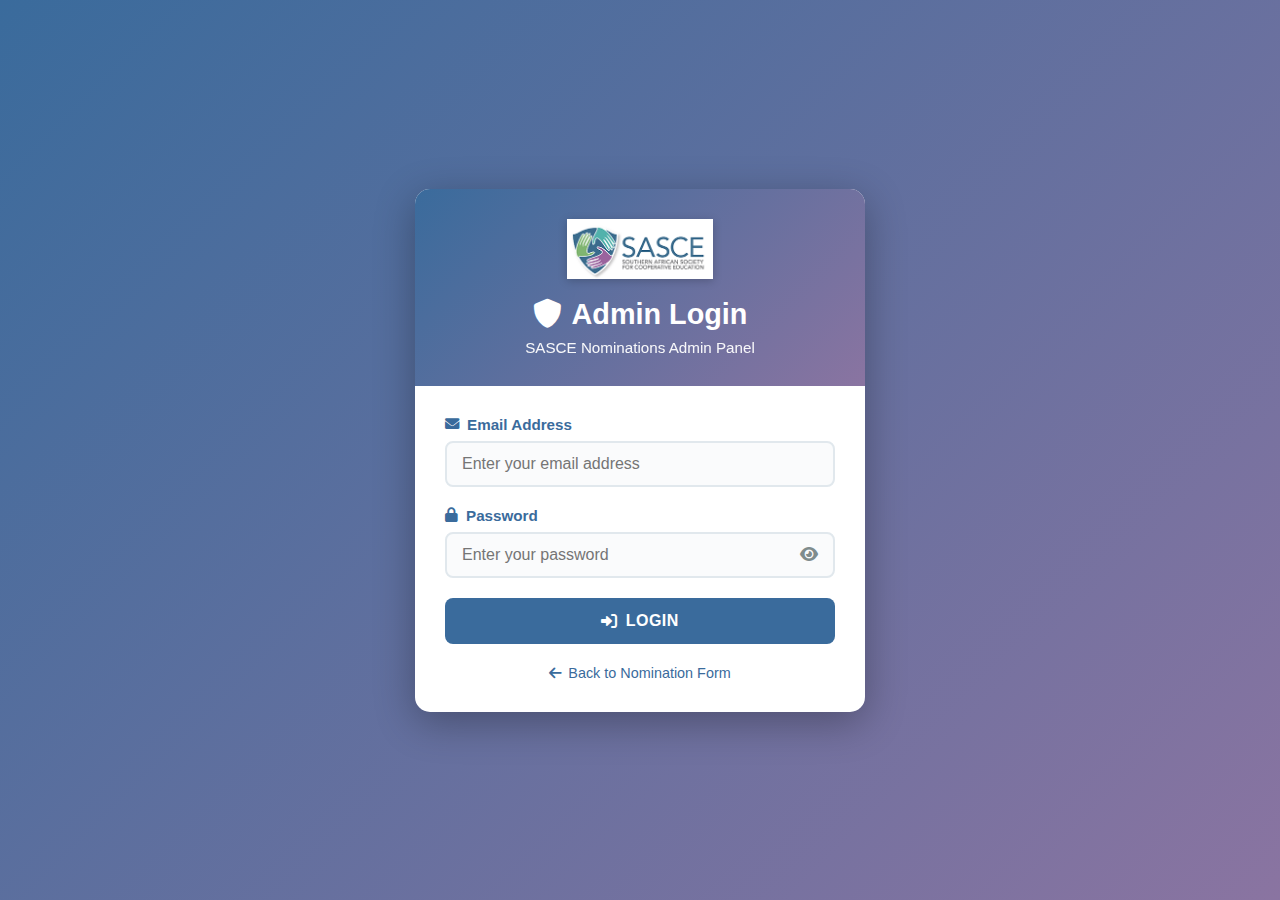
<file: login.html>
<!DOCTYPE html>
<html lang="en">
<head>
    <meta charset="UTF-8">
    <meta name="viewport" content="width=device-width, initial-scale=1.0">
    <title>Admin Login - SASCE</title>
    <link rel="stylesheet" href="login-styles.css">
    <link href="https://cdnjs.cloudflare.com/ajax/libs/font-awesome/6.0.0/css/all.min.css" rel="stylesheet">
</head>
<body>
    <div class="login-container">
        <div class="login-box">
            <div class="login-header">
                <div class="logo-container">
                    <img src="logo.png" alt="SASCE Logo" class="sasce-logo">
                </div>
                <h1><i class="fas fa-shield-alt"></i> Admin Login</h1>
                <p class="subtitle">SASCE Nominations Admin Panel</p>
            </div>

            <form id="loginForm" class="login-form">
                <div id="errorMessage" class="error-message" style="display: none;"></div>
                <div id="successMessage" class="success-message" style="display: none;"></div>

                <div class="form-group">
                    <label for="email">
                        <i class="fas fa-envelope"></i> Email Address
                    </label>
                    <input 
                        type="email" 
                        id="email" 
                        name="email" 
                        required 
                        autocomplete="email"
                        placeholder="Enter your email address"
                    >
                </div>

                <div class="form-group">
                    <label for="password">
                        <i class="fas fa-lock"></i> Password
                    </label>
                    <div class="password-input-wrapper">
                        <input 
                            type="password" 
                            id="password" 
                            name="password" 
                            required 
                            autocomplete="current-password"
                            placeholder="Enter your password"
                        >
                        <button type="button" class="password-toggle" id="passwordToggle">
                            <i class="fas fa-eye"></i>
                        </button>
                    </div>
                </div>

                <div class="login-info" id="loginInfo" style="display: none;">
                    <p><i class="fas fa-info-circle"></i> <span id="attemptsInfo"></span></p>
                </div>

                <button type="submit" class="btn btn-primary" id="loginBtn">
                    <i class="fas fa-sign-in-alt"></i> Login
                </button>

                <div class="back-link">
                    <a href="index.html"><i class="fas fa-arrow-left"></i> Back to Nomination Form</a>
                </div>
            </form>
        </div>
    </div>

    <script src="auth-credentials.js"></script>
    <script src="login-script.js"></script>
</body>
</html>
</file>
<file: login-styles.css>
/* Login Page Styles */
* {
    margin: 0;
    padding: 0;
    box-sizing: border-box;
}

body {
    font-family: 'Segoe UI', Tahoma, Geneva, Verdana, sans-serif;
    background: linear-gradient(135deg, #3A6B9C 0%, #8A74A1 100%);
    min-height: 100vh;
    display: flex;
    align-items: center;
    justify-content: center;
    padding: 20px;
}

.login-container {
    width: 100%;
    max-width: 450px;
}

.login-box {
    background: white;
    border-radius: 15px;
    box-shadow: 0 10px 40px rgba(0, 0, 0, 0.3);
    overflow: hidden;
    animation: slideIn 0.5s ease-out;
}

@keyframes slideIn {
    from {
        opacity: 0;
        transform: translateY(-20px);
    }
    to {
        opacity: 1;
        transform: translateY(0);
    }
}

.login-header {
    background: linear-gradient(135deg, #3A6B9C 0%, #8A74A1 100%);
    padding: 30px;
    text-align: center;
    color: white;
}

.logo-container {
    margin-bottom: 15px;
}

.sasce-logo {
    max-height: 60px;
    width: auto;
    filter: drop-shadow(0 2px 4px rgba(0, 0, 0, 0.2));
}

.login-header h1 {
    font-size: 1.8rem;
    margin-bottom: 8px;
    font-weight: 700;
    display: flex;
    align-items: center;
    justify-content: center;
    gap: 10px;
}

.login-header .subtitle {
    font-size: 0.95rem;
    opacity: 0.95;
    margin: 0;
}

.login-form {
    padding: 30px;
}

.form-group {
    margin-bottom: 20px;
}

.form-group label {
    display: block;
    font-weight: 600;
    color: #3A6B9C;
    margin-bottom: 8px;
    font-size: 0.95rem;
    display: flex;
    align-items: center;
    gap: 8px;
}

.form-group label i {
    font-size: 0.9rem;
}

.form-group input {
    width: 100%;
    padding: 12px 15px;
    border: 2px solid #e1e8ed;
    border-radius: 8px;
    font-size: 1rem;
    transition: all 0.3s ease;
    background: #fafbfc;
}

.form-group input:focus {
    outline: none;
    border-color: #3A6B9C;
    background: white;
    box-shadow: 0 0 0 3px rgba(58, 107, 156, 0.1);
}

.password-input-wrapper {
    position: relative;
}

.password-toggle {
    position: absolute;
    right: 12px;
    top: 50%;
    transform: translateY(-50%);
    background: none;
    border: none;
    color: #7f8c8d;
    cursor: pointer;
    padding: 5px;
    font-size: 1rem;
    transition: color 0.3s ease;
}

.password-toggle:hover {
    color: #3A6B9C;
}

.password-input-wrapper input {
    padding-right: 45px;
}

.error-message {
    background: #f8d7da;
    color: #721c24;
    padding: 12px 15px;
    border-radius: 8px;
    margin-bottom: 20px;
    border: 1px solid #f5c6cb;
    font-size: 0.9rem;
    display: flex;
    align-items: center;
    gap: 8px;
}

.success-message {
    background: #d4edda;
    color: #155724;
    padding: 12px 15px;
    border-radius: 8px;
    margin-bottom: 20px;
    border: 1px solid #c3e6cb;
    font-size: 0.9rem;
    display: flex;
    align-items: center;
    gap: 8px;
}

.login-info {
    padding: 12px 15px;
    border-radius: 8px;
    margin-bottom: 20px;
    font-size: 0.9rem;
    display: flex;
    align-items: center;
    gap: 8px;
}

.login-info.warning {
    background: #fff3cd;
    color: #856404;
    border: 1px solid #ffeaa7;
}

.login-info.error {
    background: #f8d7da;
    color: #721c24;
    border: 1px solid #f5c6cb;
}

.btn {
    width: 100%;
    padding: 14px;
    border: none;
    border-radius: 8px;
    font-size: 1rem;
    font-weight: 600;
    cursor: pointer;
    transition: all 0.3s ease;
    text-transform: uppercase;
    letter-spacing: 0.5px;
    display: flex;
    align-items: center;
    justify-content: center;
    gap: 8px;
}

.btn-primary {
    background: #3A6B9C;
    color: white;
}

.btn-primary:hover:not(:disabled) {
    background: #2c5a8a;
    transform: translateY(-2px);
    box-shadow: 0 5px 15px rgba(58, 107, 156, 0.3);
}

.btn:disabled {
    opacity: 0.6;
    cursor: not-allowed;
    transform: none;
}

.back-link {
    margin-top: 20px;
    text-align: center;
}

.back-link a {
    color: #3A6B9C;
    text-decoration: none;
    font-size: 0.9rem;
    display: inline-flex;
    align-items: center;
    gap: 6px;
    transition: color 0.3s ease;
}

.back-link a:hover {
    color: #2c5a8a;
    text-decoration: underline;
}

/* Responsive Design */
@media (max-width: 480px) {
    .login-container {
        padding: 10px;
    }
    
    .login-header {
        padding: 20px;
    }
    
    .login-header h1 {
        font-size: 1.5rem;
    }
    
    .login-form {
        padding: 20px;
    }
    
    .sasce-logo {
        max-height: 50px;
    }
}
</file>
